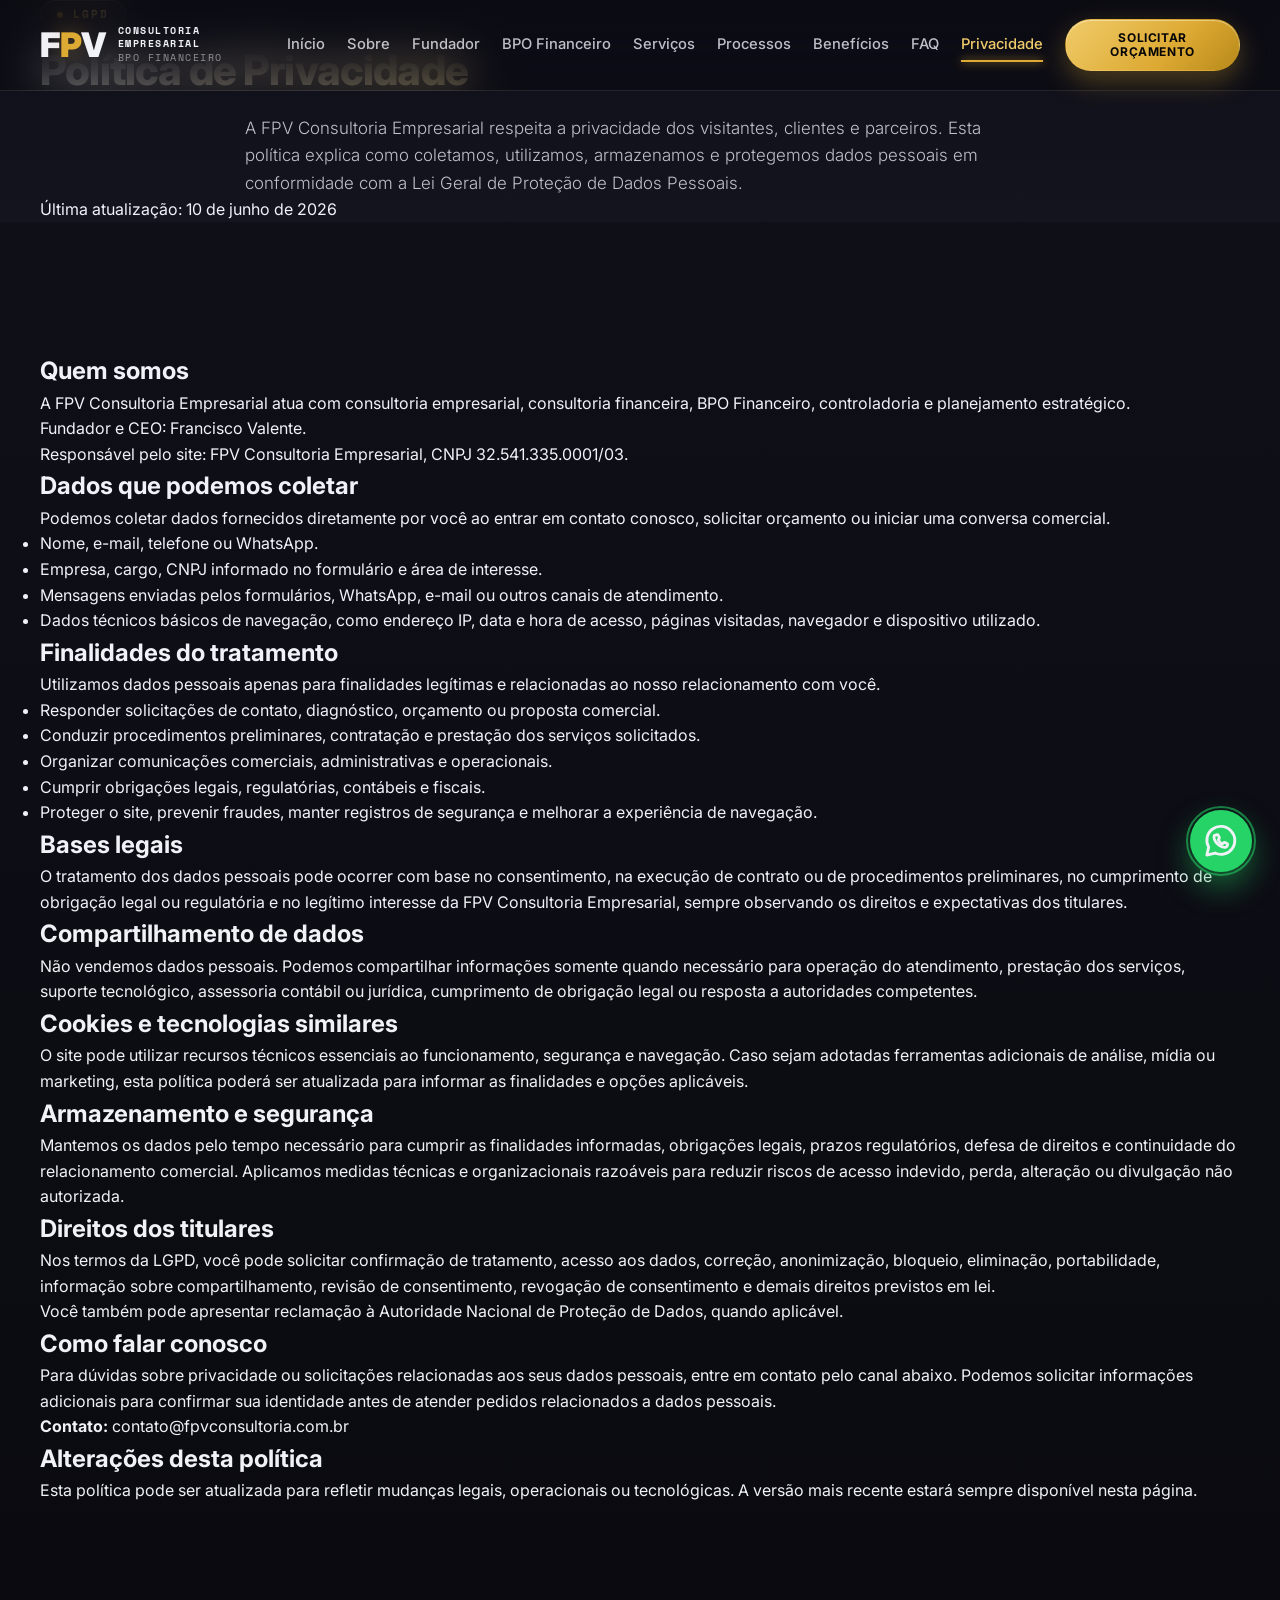
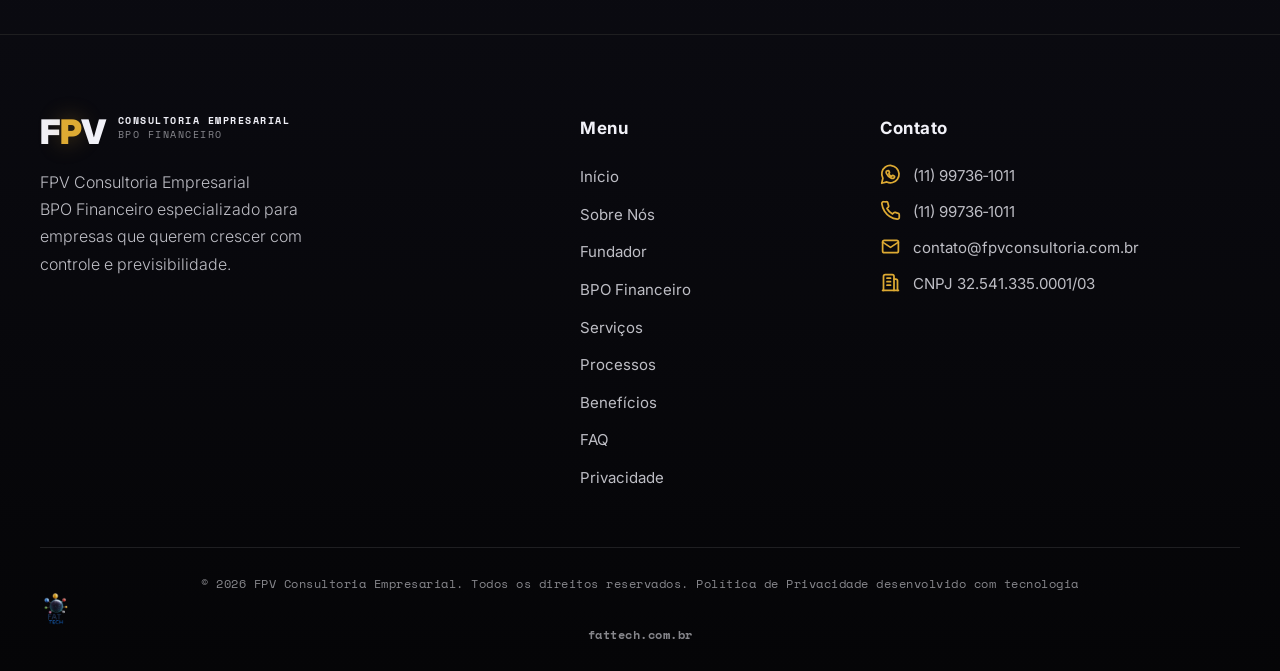
<file: politica-privacidade.html>
<!DOCTYPE html>
<html lang="pt-BR">
<head>
  <meta charset="UTF-8">
  <meta name="viewport" content="width=device-width, initial-scale=1.0">
  <meta name="theme-color" content="#0B0B0B">
  <meta name="format-detection" content="telephone=no">

  <title>Política de Privacidade | FPV Consultoria Empresarial</title>
  <meta name="description" content="Política de Privacidade e LGPD da FPV Consultoria Empresarial. Saiba como tratamos dados pessoais, finalidades, bases legais e direitos dos titulares.">
  <meta name="author" content="FPV Consultoria Empresarial">
  <meta name="robots" content="index, follow">

  <meta property="og:type" content="website">
  <meta property="og:locale" content="pt_BR">
  <meta property="og:site_name" content="FPV Consultoria Empresarial">
  <meta property="og:title" content="Política de Privacidade | FPV Consultoria Empresarial">
  <meta property="og:description" content="Informações sobre privacidade, LGPD e tratamento de dados pessoais pela FPV Consultoria Empresarial.">
  <meta property="og:url" content="https://www.fpvconsultoria.com.br/politica-privacidade.html">
  <meta name="twitter:card" content="summary">

  <link rel="canonical" href="https://www.fpvconsultoria.com.br/politica-privacidade.html">
  <link rel="icon" href="assets/images/favicon.svg" type="image/svg+xml">

  <link rel="preconnect" href="https://fonts.googleapis.com">
  <link rel="preconnect" href="https://fonts.gstatic.com" crossorigin>
  <link href="https://fonts.googleapis.com/css2?family=Inter:wght@300;400;500;600;700;800;900&family=Space+Mono:wght@400;700&display=swap" rel="stylesheet">

  <link rel="stylesheet" href="assets/css/styles.min.css?v=20260610-final-audit">

  <script type="application/ld+json">
  {
    "@context": "https://schema.org",
    "@type": "ProfessionalService",
    "name": "FPV Consultoria Empresarial",
    "url": "https://www.fpvconsultoria.com.br/",
    "telephone": "+55-11-99736-1011",
    "email": "contato@fpvconsultoria.com.br",
    "taxID": "32.541.335.0001/03",
    "founder": {
      "@type": "Person",
      "name": "Francisco Valente"
    }
  }
  </script>
</head>
<body>
  <svg class="svg-sprite" aria-hidden="true" focusable="false">
    <symbol id="icon-whatsapp" viewBox="0 0 24 24"><path d="M19.1 4.9A9.8 9.8 0 0 0 3.3 16.3L2 22l5.8-1.5A9.8 9.8 0 0 0 19.1 4.9Z"/><path d="M8.4 7.9c.2-.4.4-.4.7-.4h.5c.2 0 .4.1.5.4l.7 1.7c.1.3.1.5-.1.7l-.4.5c-.2.2-.2.4 0 .7.5 1 1.3 1.9 2.3 2.4.3.2.5.1.7-.1l.5-.6c.2-.2.4-.3.7-.2l1.8.8c.3.1.4.3.4.6 0 .7-.5 1.5-1.1 1.8-.7.4-1.6.4-2.8-.1-2.4-.9-4.4-2.8-5.4-5.2-.5-1.2-.5-2.1-.1-2.8Z"/></symbol>
    <symbol id="icon-phone" viewBox="0 0 24 24"><path d="M22 16.9v3a2 2 0 0 1-2.2 2 19.8 19.8 0 0 1-8.6-3.1 19.5 19.5 0 0 1-6-6A19.8 19.8 0 0 1 2.1 4.2 2 2 0 0 1 4.1 2h3a2 2 0 0 1 2 1.7c.1.9.3 1.8.7 2.6a2 2 0 0 1-.5 2.1L8 9.7a16 16 0 0 0 6.3 6.3l1.3-1.3a2 2 0 0 1 2.1-.5c.8.3 1.7.6 2.6.7a2 2 0 0 1 1.7 2Z"/></symbol>
    <symbol id="icon-mail" viewBox="0 0 24 24"><rect x="3" y="5" width="18" height="14" rx="2"/><path d="m3 7 9 6 9-6"/></symbol>
    <symbol id="icon-map" viewBox="0 0 24 24"><path d="M20 10c0 5-8 12-8 12S4 15 4 10a8 8 0 1 1 16 0Z"/><circle cx="12" cy="10" r="3"/></symbol>
    <symbol id="icon-building" viewBox="0 0 24 24"><path d="M4 21V5a2 2 0 0 1 2-2h8a2 2 0 0 1 2 2v16"/><path d="M16 8h2a2 2 0 0 1 2 2v11"/><path d="M3 21h18"/><path d="M8 7h4M8 11h4M8 15h4"/></symbol>
  </svg>

  <header id="header">
    <div class="container header-inner">
      <a class="brand" href="index.html#inicio">
        <span class="brand-mark" aria-hidden="true">F<span class="gold">P</span>V</span>
        <span class="brand-text">
          <span>Consultoria Empresarial</span>
          <span class="muted">BPO Financeiro</span>
        </span>
      </a>

      <nav class="desktop-nav" aria-label="Menu principal">
        <a class="nav-link" href="index.html#inicio">Início</a>
        <a class="nav-link" href="index.html#sobre">Sobre</a>
        <a class="nav-link" href="index.html#fundador">Fundador</a>
        <a class="nav-link" href="index.html#bpo">BPO Financeiro</a>
        <a class="nav-link" href="index.html#servicos">Serviços</a>
        <a class="nav-link" href="index.html#processos">Processos</a>
        <a class="nav-link" href="index.html#beneficios">Benefícios</a>
        <a class="nav-link" href="index.html#faq">FAQ</a>
        <a class="nav-link active" href="politica-privacidade.html">Privacidade</a>
      </nav>

      <div class="header-actions">
        <a class="btn btn-primary" href="index.html#contato">Solicitar orçamento</a>
        <button class="hamburger" id="hamburger" type="button" aria-label="Abrir menu" aria-controls="mobileNav" aria-expanded="false">
          <span class="hamburger-lines" aria-hidden="true"><span></span><span></span><span></span></span>
        </button>
      </div>
    </div>

    <nav class="mobile-nav" id="mobileNav" aria-label="Menu mobile">
      <a class="nav-link" href="index.html#inicio">Início</a>
      <a class="nav-link" href="index.html#sobre">Sobre</a>
      <a class="nav-link" href="index.html#fundador">Fundador</a>
      <a class="nav-link" href="index.html#bpo">BPO Financeiro</a>
      <a class="nav-link" href="index.html#servicos">Serviços</a>
      <a class="nav-link" href="index.html#processos">Processos</a>
      <a class="nav-link" href="index.html#beneficios">Benefícios</a>
      <a class="nav-link" href="index.html#faq">FAQ</a>
      <a class="nav-link active" href="politica-privacidade.html">Privacidade</a>
      <a class="btn btn-primary" href="index.html#contato">Solicitar orçamento</a>
    </nav>
  </header>

  <main class="legal-page" id="privacidade">
    <section class="legal-hero bg-gray">
      <div class="container">
        <span class="section-tag">LGPD</span>
        <h1 class="section-title">Política de Privacidade</h1>
        <p class="section-desc">A FPV Consultoria Empresarial respeita a privacidade dos visitantes, clientes e parceiros. Esta política explica como coletamos, utilizamos, armazenamos e protegemos dados pessoais em conformidade com a Lei Geral de Proteção de Dados Pessoais.</p>
        <p class="legal-updated">Última atualização: 10 de junho de 2026</p>
      </div>
    </section>

    <section class="section-padding bg-white">
      <div class="container legal-content">
        <section class="legal-section">
          <h2>Quem somos</h2>
          <p>A FPV Consultoria Empresarial atua com consultoria empresarial, consultoria financeira, BPO Financeiro, controladoria e planejamento estratégico.</p>
          <p>Fundador e CEO: Francisco Valente.</p>
          <p>Responsável pelo site: FPV Consultoria Empresarial, CNPJ 32.541.335.0001/03.</p>
        </section>

        <section class="legal-section">
          <h2>Dados que podemos coletar</h2>
          <p>Podemos coletar dados fornecidos diretamente por você ao entrar em contato conosco, solicitar orçamento ou iniciar uma conversa comercial.</p>
          <ul class="legal-list">
            <li>Nome, e-mail, telefone ou WhatsApp.</li>
            <li>Empresa, cargo, CNPJ informado no formulário e área de interesse.</li>
            <li>Mensagens enviadas pelos formulários, WhatsApp, e-mail ou outros canais de atendimento.</li>
            <li>Dados técnicos básicos de navegação, como endereço IP, data e hora de acesso, páginas visitadas, navegador e dispositivo utilizado.</li>
          </ul>
        </section>

        <section class="legal-section">
          <h2>Finalidades do tratamento</h2>
          <p>Utilizamos dados pessoais apenas para finalidades legítimas e relacionadas ao nosso relacionamento com você.</p>
          <ul class="legal-list">
            <li>Responder solicitações de contato, diagnóstico, orçamento ou proposta comercial.</li>
            <li>Conduzir procedimentos preliminares, contratação e prestação dos serviços solicitados.</li>
            <li>Organizar comunicações comerciais, administrativas e operacionais.</li>
            <li>Cumprir obrigações legais, regulatórias, contábeis e fiscais.</li>
            <li>Proteger o site, prevenir fraudes, manter registros de segurança e melhorar a experiência de navegação.</li>
          </ul>
        </section>

        <section class="legal-section">
          <h2>Bases legais</h2>
          <p>O tratamento dos dados pessoais pode ocorrer com base no consentimento, na execução de contrato ou de procedimentos preliminares, no cumprimento de obrigação legal ou regulatória e no legítimo interesse da FPV Consultoria Empresarial, sempre observando os direitos e expectativas dos titulares.</p>
        </section>

        <section class="legal-section">
          <h2>Compartilhamento de dados</h2>
          <p>Não vendemos dados pessoais. Podemos compartilhar informações somente quando necessário para operação do atendimento, prestação dos serviços, suporte tecnológico, assessoria contábil ou jurídica, cumprimento de obrigação legal ou resposta a autoridades competentes.</p>
        </section>

        <section class="legal-section">
          <h2>Cookies e tecnologias similares</h2>
          <p>O site pode utilizar recursos técnicos essenciais ao funcionamento, segurança e navegação. Caso sejam adotadas ferramentas adicionais de análise, mídia ou marketing, esta política poderá ser atualizada para informar as finalidades e opções aplicáveis.</p>
        </section>

        <section class="legal-section">
          <h2>Armazenamento e segurança</h2>
          <p>Mantemos os dados pelo tempo necessário para cumprir as finalidades informadas, obrigações legais, prazos regulatórios, defesa de direitos e continuidade do relacionamento comercial. Aplicamos medidas técnicas e organizacionais razoáveis para reduzir riscos de acesso indevido, perda, alteração ou divulgação não autorizada.</p>
        </section>

        <section class="legal-section">
          <h2>Direitos dos titulares</h2>
          <p>Nos termos da LGPD, você pode solicitar confirmação de tratamento, acesso aos dados, correção, anonimização, bloqueio, eliminação, portabilidade, informação sobre compartilhamento, revisão de consentimento, revogação de consentimento e demais direitos previstos em lei.</p>
          <p>Você também pode apresentar reclamação à Autoridade Nacional de Proteção de Dados, quando aplicável.</p>
        </section>

        <section class="legal-section">
          <h2>Como falar conosco</h2>
          <p>Para dúvidas sobre privacidade ou solicitações relacionadas aos seus dados pessoais, entre em contato pelo canal abaixo. Podemos solicitar informações adicionais para confirmar sua identidade antes de atender pedidos relacionados a dados pessoais.</p>
          <p class="legal-contact"><strong>Contato:</strong> <a href="mailto:contato@fpvconsultoria.com.br">contato@fpvconsultoria.com.br</a></p>
        </section>

        <section class="legal-section">
          <h2>Alterações desta política</h2>
          <p>Esta política pode ser atualizada para refletir mudanças legais, operacionais ou tecnológicas. A versão mais recente estará sempre disponível nesta página.</p>
        </section>
      </div>
    </section>
  </main>

  <footer class="footer">
    <div class="container">
      <div class="footer-grid">
        <div>
          <a class="brand" href="index.html#inicio">
            <span class="brand-mark" aria-hidden="true">F<span class="gold">P</span>V</span>
            <span class="brand-text">
              <span>Consultoria Empresarial</span>
              <span class="muted">BPO Financeiro</span>
            </span>
          </a>
          <p class="footer-desc">FPV Consultoria Empresarial<br>BPO Financeiro especializado para empresas que querem crescer com controle e previsibilidade.</p>
        </div>
        <div>
          <h3 class="footer-title">Menu</h3>
          <ul class="footer-menu">
            <li><a href="index.html#inicio">Início</a></li>
            <li><a href="index.html#sobre">Sobre Nós</a></li>
            <li><a href="index.html#fundador">Fundador</a></li>
            <li><a href="index.html#bpo">BPO Financeiro</a></li>
            <li><a href="index.html#servicos">Serviços</a></li>
            <li><a href="index.html#processos">Processos</a></li>
            <li><a href="index.html#beneficios">Benefícios</a></li>
            <li><a href="index.html#faq">FAQ</a></li>
            <li><a href="politica-privacidade.html">Privacidade</a></li>
          </ul>
        </div>
        <div>
          <h3 class="footer-title">Contato</h3>
          <ul class="footer-contact-list">
            <li><svg class="icon" aria-hidden="true"><use href="#icon-whatsapp"></use></svg><a href="https://wa.me/5511997361011" target="_blank" rel="noopener noreferrer">(11)&nbsp;99736&#8209;1011</a></li>
            <li><svg class="icon" aria-hidden="true"><use href="#icon-phone"></use></svg><a href="tel:+5511997361011">(11)&nbsp;99736&#8209;1011</a></li>
            <li><svg class="icon" aria-hidden="true"><use href="#icon-mail"></use></svg><a href="mailto:contato@fpvconsultoria.com.br">contato@fpvconsultoria.com.br</a></li>
            <li><svg class="icon" aria-hidden="true"><use href="#icon-building"></use></svg><span class="footer-cnpj">CNPJ 32.541.335.0001/03</span></li>
          </ul>
        </div>
      </div>
      <div class="footer-bottom">
        <span>© <span id="year">2026</span> FPV Consultoria Empresarial. Todos os direitos reservados.</span>
        <a class="footer-privacy" href="politica-privacidade.html">Política de Privacidade</a>
        <a class="fattech-signature" href="https://fattech.com.br/" target="_blank" rel="noopener noreferrer" aria-label="Desenvolvido com tecnologia FAT Tech">
          <span>desenvolvido com tecnologia</span>
          <img src="assets/images/fattech-signature.png" alt="FAT Tech" width="32" height="32" loading="lazy">
          <strong>fattech.com.br</strong>
        </a>
      </div>
    </div>
  </footer>

  <nav class="floating-contact" aria-label="Contato rápido">
    <a class="floating-whatsapp" href="https://wa.me/5511997361011?text=Ol%C3%A1,%20gostaria%20de%20solicitar%20um%20or%C3%A7amento." target="_blank" rel="noopener noreferrer" aria-label="Falar no WhatsApp da FPV">
      <svg class="icon" aria-hidden="true"><use href="#icon-whatsapp"></use></svg>
    </a>
  </nav>

  <script src="assets/js/main.min.js?v=20260610-final-audit" defer></script>
  <script src="assets/js/animations.min.js?v=20260602-leadform8" defer></script>
</body>
</html>
</file>
<file: assets/css/styles.min.css>
:root{--gold:#DDAA33;--gold-dark:#B8891A;--gold-light:#F0CB6A;--gold-glow:rgba(221, 170, 51, 0.35);--bg-base:#0A0A10;--bg-soft:#0F0F18;--bg-elev:#14141F;--black:#050507;--glass:rgba(255, 255, 255, 0.04);--glass-strong:rgba(255, 255, 255, 0.07);--glass-border:rgba(255, 255, 255, 0.10);--glass-hover:rgba(221, 170, 51, 0.55);--blur:18px;--text:#F1F1F8;--text-soft:rgba(241, 241, 248, 0.78);--text-muted:rgba(241, 241, 248, 0.55);--text-faint:rgba(241, 241, 248, 0.32);--wa-green:#25D366;--radius:10px;--radius-lg:16px;--radius-xl:22px;--shadow:0 14px 40px rgba(0, 0, 0, 0.45);--shadow-glow:0 0 60px rgba(221, 170, 51, 0.16);--shadow-card:0 18px 50px rgba(0, 0, 0, 0.45);--transition:all 0.3s cubic-bezier(0.4, 0, 0.2, 1);--header-h:90px;--proc-1:#2E8B57;--proc-2:#2563EB;--proc-3:#7E3FF2;--proc-4:#E11D74;--proc-5:#F97316;--proc-6:#0EA5A5;--proc-7:#EAB308;--proc-8:#22A06B;--proc-9:#2D6CDF;--font-sans:'Inter',system-ui,-apple-system,Segoe UI,Arial,sans-serif;--font-mono:'Space Mono',ui-monospace,SFMono-Regular,Menlo,monospace}*{box-sizing:border-box;margin:0;padding:0}html{scroll-behavior:smooth;font-size:16px}body{position:relative;min-width:320px;min-height:100svh;overflow-x:hidden;background:var(--bg-base);color:var(--text);font-family:var(--font-sans);line-height:1.6;letter-spacing:0;-webkit-font-smoothing:antialiased;text-rendering:optimizeLegibility}body.menu-open{overflow:hidden}img{display:block;max-width:100%;height:auto}a{color:inherit;text-decoration:none;transition:var(--transition)}button{font:inherit}section[id]{scroll-margin-top:var(--header-h)}body::before{content:"";position:fixed;inset:0;z-index:0;background-image:linear-gradient(rgba(255,255,255,.018) 1px,transparent 1px),linear-gradient(90deg,rgba(255,255,255,.018) 1px,transparent 1px);background-size:48px 48px;pointer-events:none;mask-image:radial-gradient(ellipse at center,rgba(0,0,0,0.7),transparent 80%);-webkit-mask-image:radial-gradient(ellipse at center,rgba(0,0,0,0.7),transparent 80%)}footer,header,main{position:relative;z-index:1}.container{width:min(100% - 40px,1200px);margin-inline:auto}.section-padding{padding:96px 0}.bg-white{background:linear-gradient(180deg,var(--bg-soft) 0,var(--bg-base) 100%);color:var(--text)}.bg-dark{background:linear-gradient(180deg,var(--bg-base) 0,var(--black) 100%);color:var(--text)}.bg-gray{background:linear-gradient(180deg,var(--bg-soft) 0,var(--bg-elev) 100%);color:var(--text)}.text-center{text-align:center}.relative{position:relative;z-index:2}.section-header{max-width:760px;margin:0 auto 48px}.section-tag{display:inline-flex;align-items:center;gap:10px;margin-bottom:18px;padding:7px 16px;border:1px solid var(--glass-border);border-radius:100px;background:var(--glass);backdrop-filter:blur(var(--blur));-webkit-backdrop-filter:blur(var(--blur));color:var(--gold-light);font-family:var(--font-mono);font-size:11px;font-weight:700;letter-spacing:2px;line-height:1.2;text-transform:uppercase}.section-tag::before{content:"";width:6px;height:6px;border-radius:50%;background:var(--gold);box-shadow:0 0 12px var(--gold)}.bg-dark .section-tag,.section-tag.gold-fill{color:var(--gold-light)}.cta-title,.hero-title,.section-title{color:var(--text);font-weight:800;line-height:1.1;letter-spacing:-.02em}.section-title{margin-bottom:22px;font-size:clamp(1.95rem, 5.5vw, 2.6rem);background:linear-gradient(135deg,#fff 0,#f0cb6a 60%,#da3 100%);-webkit-background-clip:text;background-clip:text;-webkit-text-fill-color:transparent}.section-desc{max-width:790px;margin:0 auto;color:var(--text-soft);font-size:1.06rem;font-weight:300}.btn{position:relative;display:inline-flex;align-items:center;justify-content:center;gap:10px;min-height:52px;padding:13px 26px;border:1px solid transparent;border-radius:100px;cursor:pointer;font-size:.95rem;font-weight:700;letter-spacing:.6px;line-height:1.15;text-align:center;text-transform:uppercase;transition:var(--transition);overflow:hidden;white-space:normal}.btn-lg{min-height:58px;padding:16px 30px;font-size:1rem}.btn-primary{background:linear-gradient(135deg,var(--gold-light) 0,var(--gold) 60%,var(--gold-dark) 100%);color:var(--black);box-shadow:0 10px 28px rgba(221,170,51,.32),inset 0 1px 0 rgba(255,255,255,.4)}.btn-primary::after{content:"";position:absolute;inset:0;background:radial-gradient(circle at 30% 0,rgba(255,255,255,.45),transparent 50%);opacity:0;transition:var(--transition)}.btn-primary:hover{transform:translateY(-3px);box-shadow:0 18px 38px rgba(221,170,51,.45),inset 0 1px 0 rgba(255,255,255,.5)}.btn-primary:hover::after{opacity:1}.btn-outline{border-color:rgba(255,255,255,.22);background:var(--glass);backdrop-filter:blur(var(--blur));-webkit-backdrop-filter:blur(var(--blur));color:var(--text)}.btn-outline:hover{border-color:var(--gold);background:rgba(221,170,51,.12);color:var(--gold-light);transform:translateY(-3px)}.btn-text{display:inline-flex;align-items:center;gap:8px;color:var(--gold);font-size:.82rem;font-weight:800;letter-spacing:1px;line-height:1.2;text-transform:uppercase}.btn-text:hover{color:var(--gold-light);transform:translateX(6px)}.icon{width:1.28em;height:1.28em;flex:0 0 auto;fill:none;stroke:currentColor;stroke-linecap:round;stroke-linejoin:round;stroke-width:2}.icon-fill{fill:currentColor;stroke:none}.svg-sprite{position:absolute;width:0;height:0;overflow:hidden}#header{position:fixed;inset:0 0 auto;z-index:1000;border-bottom:1px solid var(--glass-border);background:rgba(10,10,16,.55);backdrop-filter:blur(22px) saturate(140%);-webkit-backdrop-filter:blur(22px) saturate(140%);transition:var(--transition)}#header.scrolled{background:rgba(10,10,16,.78);box-shadow:0 1px 0 var(--glass-border),0 20px 40px rgba(0,0,0,.4)}.header-inner{display:flex;min-height:var(--header-h);align-items:center;justify-content:space-between;gap:22px;transition:var(--transition)}#header.scrolled .header-inner{min-height:76px}.brand{display:inline-flex;align-items:center;gap:13px;min-width:0}.brand-mark{display:inline-flex;align-items:baseline;color:var(--text);font-size:2.12rem;font-weight:900;letter-spacing:-.03em;line-height:1}.brand-mark .gold{color:var(--gold);text-shadow:0 0 22px var(--gold-glow)}.brand-text{display:flex;flex-direction:column;gap:1px;min-width:0;color:var(--text);font-family:var(--font-mono);font-size:.62rem;font-weight:700;letter-spacing:1.5px;line-height:1.3;text-transform:uppercase}.brand-text .muted{color:var(--text-muted);font-weight:400}.desktop-nav{display:none;align-items:center;gap:26px}.nav-link{position:relative;color:var(--text-soft);font-size:.92rem;font-weight:500;line-height:1.2;white-space:nowrap}.nav-link::after{content:"";position:absolute;bottom:-8px;left:0;width:0;height:2px;background:var(--gold);box-shadow:0 0 10px var(--gold);transition:var(--transition)}.nav-link.active,.nav-link:hover{color:var(--gold-light)}.nav-link.active::after,.nav-link:hover::after{width:100%}.header-actions{display:flex;align-items:center;gap:14px}.header-actions .btn{display:none;min-height:44px;padding:11px 18px;font-size:.75rem}.hamburger{display:inline-flex;width:44px;height:44px;align-items:center;justify-content:center;border:1px solid var(--glass-border);border-radius:12px;background:var(--glass);backdrop-filter:blur(10px);color:var(--text);cursor:pointer;transition:var(--transition)}.hamburger:hover{border-color:var(--gold);color:var(--gold-light)}.hamburger-lines{position:relative;width:22px;height:16px}.hamburger-lines span{position:absolute;left:0;width:100%;height:2px;border-radius:99px;background:currentColor;transition:var(--transition)}.hamburger-lines span:first-child{top:0}.hamburger-lines span:nth-child(2){top:7px}.hamburger-lines span:nth-child(3){top:14px}.hamburger[aria-expanded=true] .hamburger-lines span:first-child{top:7px;transform:rotate(45deg)}.hamburger[aria-expanded=true] .hamburger-lines span:nth-child(2){opacity:0}.hamburger[aria-expanded=true] .hamburger-lines span:nth-child(3){top:7px;transform:rotate(-45deg)}.mobile-nav{position:fixed;top:var(--header-h);left:0;width:100%;height:calc(100svh - var(--header-h));padding:28px 22px 48px;background:rgba(10,10,16,.92);backdrop-filter:blur(24px);-webkit-backdrop-filter:blur(24px);color:var(--text);opacity:0;pointer-events:none;transform:translateY(-16px);transition:var(--transition);overflow-y:auto}.mobile-nav.open{opacity:1;pointer-events:auto;transform:translateY(0)}.mobile-nav .nav-link{display:block;width:100%;padding:16px 0;color:var(--text);font-size:1.14rem;text-align:center;border-bottom:1px solid var(--glass-border)}.mobile-nav .nav-link::after{display:none}.mobile-nav .btn{width:min(100%,360px);margin:22px auto 0}.hero{position:relative;display:flex;min-height:100svh;align-items:center;overflow:hidden;padding:calc(var(--header-h) + 80px) 0 80px;background:var(--bg-base);color:var(--text)}.hero-bg,.hero-bg img,.hero-bg::after{position:absolute;inset:0}.hero-bg img{width:100%;height:100%;object-fit:cover;object-position:center;opacity:.22}.hero-bg::after{content:"";background:radial-gradient(900px 540px at 80% 25%,rgba(221,170,51,.22),transparent 65%),radial-gradient(700px 420px at 12% 88%,rgba(221,170,51,.1),transparent 70%),linear-gradient(180deg,rgba(10,10,16,.65) 0,rgba(10,10,16,.9) 100%);z-index:1}.hero-content{position:relative;z-index:2;max-width:760px}.hero-tag{display:inline-flex;align-items:center;gap:10px;margin-bottom:22px;padding:8px 16px;border:1px solid var(--glass-border);border-radius:100px;background:var(--glass);backdrop-filter:blur(var(--blur));-webkit-backdrop-filter:blur(var(--blur));color:var(--gold-light);font-family:var(--font-mono);font-size:.7rem;font-weight:700;letter-spacing:2.5px;line-height:1.2;text-transform:uppercase}.hero-tag::before{content:"";width:7px;height:7px;border-radius:50%;background:var(--gold);box-shadow:0 0 12px var(--gold);animation:dot-pulse 1.8s ease-out infinite}@keyframes dot-pulse{0%,100%{opacity:1;transform:scale(1)}50%{opacity:.6;transform:scale(1.4)}}.hero-title{max-width:820px;margin-bottom:26px;font-size:clamp(2.2rem, 9vw, 4.2rem);background:linear-gradient(135deg,#fff 0,#fff 40%,#f0cb6a 70%,#da3 100%);-webkit-background-clip:text;background-clip:text;-webkit-text-fill-color:transparent}.hero-title span{background:linear-gradient(135deg,#f0cb6a 0,#da3 100%);-webkit-background-clip:text;background-clip:text;-webkit-text-fill-color:transparent}.hero-subtitle{max-width:680px;margin-bottom:38px;color:var(--text-soft);font-size:clamp(1rem, 3vw, 1.22rem);font-weight:300;line-height:1.7}.cta-actions,.hero-buttons{display:grid;gap:14px}.cta-actions .btn,.hero-buttons .btn{width:100%}.hero-highlights{display:grid;gap:12px;margin-top:48px;padding-top:30px;border-top:1px solid var(--glass-border)}.highlight-item{display:flex;align-items:center;gap:9px;color:var(--text-soft);font-size:.9rem;font-weight:500}.highlight-item .icon{color:var(--gold)}.glass{background:var(--glass);border:1px solid var(--glass-border);backdrop-filter:blur(var(--blur)) saturate(130%);-webkit-backdrop-filter:blur(var(--blur)) saturate(130%)}.pain-section{border-top:1px solid var(--glass-border)}.pain-content{max-width:880px;margin:0 auto}.pain-icon{width:68px;height:68px;margin:0 auto 26px;color:var(--gold);filter:drop-shadow(0 0 24px var(--gold-glow))}.about-grid,.bpo-grid{display:grid;gap:42px;align-items:center}.about-content p,.bpo-info p{margin-bottom:22px;color:var(--text-soft);font-size:1.05rem;font-weight:300;line-height:1.8}.about-features{display:grid;gap:14px;margin-top:30px}.feature{display:flex;align-items:center;gap:12px;padding:14px 18px;border:1px solid var(--glass-border);border-radius:12px;background:var(--glass);backdrop-filter:blur(var(--blur));-webkit-backdrop-filter:blur(var(--blur));color:var(--text);font-size:.95rem;font-weight:600;transition:var(--transition)}.feature:hover{border-color:var(--gold);transform:translateY(-3px)}.feature .icon{width:28px;height:28px;color:var(--gold)}.about-image-wrapper{position:relative;padding:16px}.gold-frame{position:absolute;top:0;right:0;z-index:1;width:82%;height:82%;border:2px solid var(--gold);border-radius:var(--radius-lg);box-shadow:0 0 40px var(--gold-glow)}.about-image{position:relative;z-index:2;width:100%;min-height:330px;max-height:520px;aspect-ratio:4/3;border-radius:var(--radius-lg);box-shadow:0 30px 60px rgba(0,0,0,.6);object-fit:cover;filter:saturate(1.05) contrast(1.05)}.founder-section{position:relative;overflow:hidden;border-top:1px solid var(--glass-border);border-bottom:1px solid var(--glass-border)}.founder-section::before{content:"";position:absolute;inset:0;background:radial-gradient(520px 360px at 18% 20%,rgba(221,170,51,.14),transparent 72%),radial-gradient(420px 320px at 92% 78%,rgba(255,255,255,.05),transparent 68%);pointer-events:none}.founder-grid{position:relative;display:grid;grid-template-areas:"intro" "profile" "story";gap:44px;align-items:center}.founder-intro,.founder-story{max-width:780px}.founder-intro{grid-area:intro}.founder-story{grid-area:story}.founder-lead{margin-bottom:0;color:var(--text);font-size:clamp(1.12rem, 3.8vw, 1.42rem);font-weight:600;line-height:1.58}.founder-bio{display:grid;gap:18px;color:var(--text-soft);font-size:1rem;font-weight:300;line-height:1.78}.founder-quote{position:relative;margin-top:32px;padding:22px 0 0 24px;border-left:3px solid var(--gold);color:var(--gold-light);font-size:clamp(1.18rem, 4vw, 1.5rem);font-weight:800;line-height:1.42}.founder-profile{position:relative;display:grid;grid-area:profile;justify-items:center;gap:24px}.founder-photo-wrap{position:relative;width:min(100%,288px);padding:14px}.founder-frame{position:absolute;top:0;right:0;width:82%;height:82%;border:2px solid var(--gold);border-radius:var(--radius-xl);box-shadow:0 0 44px var(--gold-glow)}.founder-photo{position:relative;z-index:2;width:100%;aspect-ratio:201/325;border-radius:var(--radius-xl);object-fit:cover;object-position:center top;box-shadow:0 28px 70px rgba(0,0,0,.58);filter:saturate(1.03) contrast(1.03)}.founder-credentials{display:grid;width:min(100%,360px);grid-template-columns:repeat(2,minmax(0,1fr));gap:10px;list-style:none}.founder-credentials li{display:inline-flex;min-height:44px;align-items:center;justify-content:center;padding:10px 12px;border:1px solid rgba(221,170,51,.28);border-radius:999px;background:rgba(221,170,51,.08);color:var(--text);font-size:.78rem;font-weight:700;line-height:1.18;text-align:center}.bpo-info p{color:var(--text-soft)}.bpo-list{display:grid;gap:14px;margin:30px 0 36px}.bpo-list li{display:flex;align-items:flex-start;gap:11px;color:var(--text);font-weight:500;line-height:1.5}.bpo-list .icon{margin-top:2px;color:var(--gold)}.bpo-cards{display:grid;gap:22px}.premium-card{position:relative;padding:32px;border:1px solid var(--glass-border);border-radius:var(--radius-lg);background:var(--glass);backdrop-filter:blur(var(--blur)) saturate(130%);-webkit-backdrop-filter:blur(var(--blur)) saturate(130%);box-shadow:var(--shadow-card);overflow:hidden;transition:var(--transition)}.premium-card::before{content:"";position:absolute;inset:0;background:linear-gradient(135deg,var(--gold-glow) 0,transparent 50%);opacity:0;transition:opacity .4s;pointer-events:none}.premium-card:hover{border-color:rgba(221,170,51,.42);transform:translateY(-6px)}.premium-card:hover::before{opacity:.6}.premium-card.highlight{border-color:rgba(221,170,51,.45);background:linear-gradient(160deg,rgba(221,170,51,.1),rgba(255,255,255,.02));box-shadow:0 22px 50px rgba(0,0,0,.5),0 0 50px var(--gold-glow)}.premium-card .icon{width:50px;height:50px;margin-bottom:18px;color:var(--gold);filter:drop-shadow(0 0 18px var(--gold-glow))}.premium-card h3{margin-bottom:12px;color:var(--text);font-size:1.28rem;font-weight:700}.premium-card p{margin:0;color:var(--text-soft);font-size:.98rem;line-height:1.75}.services-grid{display:grid;gap:22px}.service-card{position:relative;display:flex;flex-direction:column;min-height:100%;padding:30px;border:1px solid var(--glass-border);border-radius:var(--radius-lg);background:var(--glass);backdrop-filter:blur(var(--blur)) saturate(130%);-webkit-backdrop-filter:blur(var(--blur)) saturate(130%);box-shadow:var(--shadow-card);overflow:hidden;transition:var(--transition)}.service-card::before{content:"";position:absolute;inset:0;background:linear-gradient(135deg,var(--gold-glow) 0,transparent 50%);opacity:0;transition:opacity .4s;pointer-events:none;border-radius:inherit}.service-card::after{content:"";position:absolute;top:0;left:0;right:0;height:1px;background:linear-gradient(90deg,transparent,var(--gold),transparent);opacity:0;transition:opacity .4s}.service-card:hover{border-color:rgba(221,170,51,.45);transform:translateY(-8px);box-shadow:0 30px 60px rgba(0,0,0,.55),0 0 50px var(--gold-glow)}.service-card:hover::before{opacity:.4}.service-card:hover::after{opacity:1}.service-icon{position:relative;z-index:1;display:inline-flex;width:60px;height:60px;align-items:center;justify-content:center;margin-bottom:22px;border:1px solid rgba(221,170,51,.32);border-radius:14px;background:rgba(221,170,51,.12);color:var(--gold);transition:var(--transition)}.service-card:hover .service-icon{background:var(--gold);border-color:var(--gold);color:var(--black);transform:rotate(-6deg) scale(1.05);box-shadow:0 0 30px var(--gold-glow)}.service-icon .icon{width:30px;height:30px}.service-card h3{position:relative;z-index:1;margin-bottom:14px;color:var(--text);font-size:1.12rem;font-weight:700;line-height:1.3}.service-card p{position:relative;z-index:1;flex:1;margin-bottom:22px;color:var(--text-soft);font-size:.92rem;font-weight:300;line-height:1.7}.service-card .btn-text{position:relative;z-index:1}.processos-section{border-top:1px solid var(--glass-border)}.processos-intro{max-width:800px;margin:0 auto 48px;text-align:center}.processos-intro .section-title{font-size:clamp(1.95rem, 5vw, 2.4rem)}.processos-intro p{margin-top:16px;color:var(--text-soft);font-size:1.04rem;font-weight:300}.processos-grid{display:grid;gap:22px;margin-bottom:44px}.processo-card{position:relative;padding:26px 24px 24px;border:1px solid var(--glass-border);border-radius:var(--radius-lg);background:var(--glass);backdrop-filter:blur(var(--blur)) saturate(130%);-webkit-backdrop-filter:blur(var(--blur)) saturate(130%);box-shadow:var(--shadow-card);overflow:hidden;transition:var(--transition)}.processo-card::before{content:"";position:absolute;top:0;left:0;width:100%;height:3px;background:var(--proc-color,var(--gold));box-shadow:0 0 16px var(--proc-color,var(--gold))}.processo-card::after{content:"";position:absolute;inset:0;background:linear-gradient(135deg,color-mix(in srgb,var(--proc-color,var(--gold)) 14%,transparent),transparent 60%);opacity:0;transition:opacity .4s;pointer-events:none}.processo-card:hover{transform:translateY(-6px);border-color:color-mix(in srgb,var(--proc-color,var(--gold)) 60%,transparent)}.processo-card:hover::after{opacity:1}.processo-head{display:flex;align-items:center;gap:14px;margin-bottom:16px}.processo-num{display:inline-flex;width:42px;height:42px;flex:0 0 42px;align-items:center;justify-content:center;border-radius:50%;background:var(--proc-color,var(--gold));color:#fff;font-family:var(--font-mono);font-size:1rem;font-weight:800;box-shadow:0 0 24px color-mix(in srgb,var(--proc-color,var(--gold)) 60%,transparent)}.processo-card h3{color:var(--text);font-size:1.02rem;font-weight:800;line-height:1.22;text-transform:uppercase;letter-spacing:.4px}.processo-list{margin:0 0 18px;padding-left:18px;color:var(--text-soft);font-size:.92rem;font-weight:300;line-height:1.7}.processo-list li{margin-bottom:6px}.processo-list li::marker{color:var(--proc-color,var(--gold))}.processo-quote{margin:0;padding:12px 14px;border-radius:10px;background:color-mix(in srgb,var(--proc-color,var(--gold)) 16%,transparent);border:1px solid color-mix(in srgb,var(--proc-color,var(--gold)) 28%,transparent);color:var(--text);font-size:.86rem;font-style:italic;font-weight:600}.processo-card[data-step="1"]{--proc-color:var(--proc-1)}.processo-card[data-step="2"]{--proc-color:var(--proc-2)}.processo-card[data-step="3"]{--proc-color:var(--proc-3)}.processo-card[data-step="4"]{--proc-color:var(--proc-4)}.processo-card[data-step="5"]{--proc-color:var(--proc-5)}.processo-card[data-step="6"]{--proc-color:var(--proc-6)}.processo-card[data-step="7"]{--proc-color:var(--proc-7)}.processo-card[data-step="8"]{--proc-color:var(--proc-8)}.processo-card[data-step="9"]{--proc-color:var(--proc-9)}.processos-hub{position:relative;max-width:720px;margin:0 auto 48px;padding:34px 28px;border:1px solid var(--glass-border);border-radius:var(--radius-xl);background:linear-gradient(135deg,rgba(221,170,51,.1),rgba(255,255,255,.02));backdrop-filter:blur(var(--blur)) saturate(140%);-webkit-backdrop-filter:blur(var(--blur)) saturate(140%);text-align:center;box-shadow:0 30px 60px rgba(0,0,0,.55),0 0 80px rgba(221,170,51,.12)}.processos-hub::after{content:"";position:absolute;inset:0;border-radius:var(--radius-xl);padding:1.5px;background:linear-gradient(135deg,var(--gold),transparent 50%,var(--proc-3));-webkit-mask:linear-gradient(#000 0 0) content-box,linear-gradient(#000 0 0);-webkit-mask-composite:xor;mask-composite:exclude;pointer-events:none}.processos-hub h3{margin-bottom:12px;font-size:1.36rem;font-weight:800;letter-spacing:.5px;text-transform:uppercase;background:linear-gradient(135deg,var(--gold-light),var(--gold));-webkit-background-clip:text;background-clip:text;-webkit-text-fill-color:transparent}.processos-hub p{margin:0 auto;max-width:540px;color:var(--text-soft);font-size:1rem}.processos-benefits{padding:32px 24px;border:1px solid var(--glass-border);border-radius:var(--radius-lg);background:var(--glass);backdrop-filter:blur(var(--blur));-webkit-backdrop-filter:blur(var(--blur));text-align:center}.processos-benefits-title{margin-bottom:22px;color:var(--gold-light);font-family:var(--font-mono);font-size:.78rem;font-weight:700;letter-spacing:2.5px;text-transform:uppercase}.processos-benefits-grid{display:grid;gap:22px}.benefit-pill{display:flex;flex-direction:column;align-items:center;gap:12px;padding:12px 6px;border-radius:12px;transition:var(--transition)}.benefit-pill:hover{background:var(--glass-strong);transform:translateY(-3px)}.benefit-pill .icon{width:32px;height:32px;color:var(--gold);filter:drop-shadow(0 0 12px var(--gold-glow))}.benefit-pill span{max-width:14ch;color:var(--text-soft);font-size:.85rem;font-weight:500;line-height:1.35}.processos-tagline{margin-top:32px;padding:14px 22px;border:1px solid rgba(221,170,51,.42);border-radius:999px;background:rgba(221,170,51,.08);color:var(--gold-light);font-family:var(--font-mono);font-size:.78rem;font-weight:700;letter-spacing:1.8px;text-align:center;text-transform:uppercase}.benefits-grid{display:grid;gap:18px}.benefit-card{display:grid;min-height:168px;place-items:center;padding:28px 22px;border:1px solid var(--glass-border);border-radius:var(--radius-lg);background:var(--glass);backdrop-filter:blur(var(--blur)) saturate(130%);-webkit-backdrop-filter:blur(var(--blur)) saturate(130%);text-align:center;transition:var(--transition);overflow:hidden;position:relative}.benefit-card::before{content:"";position:absolute;inset:0;background:radial-gradient(circle at 50% 0,var(--gold-glow),transparent 60%);opacity:0;transition:opacity .4s}.benefit-card:hover{border-color:var(--gold);transform:translateY(-6px)}.benefit-card:hover::before{opacity:.6}.benefit-card>div{position:relative;z-index:1}.benefit-card .icon{width:44px;height:44px;margin-bottom:16px;color:var(--gold);filter:drop-shadow(0 0 14px var(--gold-glow))}.benefit-card h3{color:var(--text);font-size:1rem;font-weight:600;line-height:1.35}.clients-grid{display:grid;gap:18px;align-items:stretch}.client-logo{display:flex;min-height:140px;align-items:center;justify-content:center;padding:22px 26px;border:1px solid rgba(221,170,51,.18);border-radius:var(--radius-lg);background:#f8f4ec;box-shadow:0 16px 34px rgba(0,0,0,.28);transition:var(--transition)}.client-logo:hover{border-color:var(--gold);background:#fff9ee;transform:translateY(-4px);box-shadow:0 22px 42px rgba(0,0,0,.38),0 0 34px rgba(221,170,51,.18)}.client-logo img{max-width:100%;max-height:92px;width:auto;height:auto;object-fit:contain}.clients-section .client-logo{border-color:rgba(255,255,255,.68);background-color:#fbf7ef;background-image:none;box-shadow:inset 0 0 0 1px rgba(221,170,51,.1),0 18px 36px rgba(0,0,0,.34)}.clients-section .client-logo:hover{background-color:#fff;box-shadow:inset 0 0 0 1px rgba(221,170,51,.22),0 24px 46px rgba(0,0,0,.42)}.testimonials-grid{display:grid;gap:22px}.testimonial-card{position:relative;display:flex;flex-direction:column;min-height:260px;padding:34px;border:1px solid var(--glass-border);border-radius:var(--radius-lg);background:var(--glass);backdrop-filter:blur(var(--blur)) saturate(130%);-webkit-backdrop-filter:blur(var(--blur)) saturate(130%);box-shadow:var(--shadow-card);overflow:hidden}.testimonial-card.featured{border-color:rgba(221,170,51,.5);background:linear-gradient(160deg,rgba(221,170,51,.1),rgba(255,255,255,.02));box-shadow:0 28px 56px rgba(0,0,0,.5),0 0 56px var(--gold-glow)}.testimonial-card.wide{border-color:rgba(221,170,51,.34)}.quote-icon{position:absolute;top:28px;right:28px;width:48px;height:48px;color:rgba(221,170,51,.25)}.testimonial-card p{position:relative;z-index:1;flex:1;margin-bottom:26px;color:var(--text-soft);font-size:1.04rem;font-style:italic;font-weight:300;line-height:1.78}.testimonial-card strong{color:var(--gold-light);font-size:1rem;font-weight:700;letter-spacing:.3px}.testimonial-card .testimonial-meta{display:block;margin-top:6px;color:var(--text-muted);font-family:var(--font-mono);font-size:.78rem;font-style:normal;font-weight:500;letter-spacing:1px;text-transform:uppercase}.faq-list{display:grid;max-width:840px;margin:0 auto;gap:14px}.faq-item{overflow:hidden;border:1px solid var(--glass-border);border-radius:var(--radius-lg);background:var(--glass);backdrop-filter:blur(var(--blur)) saturate(130%);-webkit-backdrop-filter:blur(var(--blur)) saturate(130%);transition:var(--transition)}.faq-item.active{border-color:rgba(221,170,51,.4)}.faq-question{display:flex;width:100%;align-items:center;justify-content:space-between;gap:18px;padding:22px 26px;border:0;background:0 0;color:var(--text);cursor:pointer;font-size:1.01rem;font-weight:700;line-height:1.3;text-align:left;transition:var(--transition)}.faq-item.active .faq-question,.faq-question:hover{color:var(--gold-light)}.faq-plus{position:relative;width:18px;height:18px;flex:0 0 18px}.faq-plus::after,.faq-plus::before{content:"";position:absolute;top:50%;left:50%;width:18px;height:2px;border-radius:99px;background:currentColor;transform:translate(-50%,-50%);transition:var(--transition)}.faq-plus::after{transform:translate(-50%,-50%) rotate(90deg)}.faq-item.active .faq-plus::after{transform:translate(-50%,-50%) rotate(0)}.faq-answer{max-height:0;overflow:hidden;transition:max-height .35s ease}.faq-answer p{padding:0 26px 24px;color:var(--text-soft);font-weight:300;line-height:1.78}.final-cta{position:relative;overflow:hidden;border-top:1px solid var(--glass-border);background:var(--bg-base);color:var(--text)}.final-cta::before{content:"";position:absolute;inset:0;background:radial-gradient(800px 480px at 20% 30%,rgba(221,170,51,.18),transparent 60%),radial-gradient(700px 420px at 85% 75%,rgba(126,63,242,.1),transparent 65%);z-index:0}.cta-content{position:relative;z-index:2;max-width:920px;margin:0 auto;text-align:center}.cta-title{margin-bottom:26px;font-size:clamp(2.1rem, 6vw, 3.1rem);background:linear-gradient(135deg,#fff 0,#f0cb6a 65%,#da3 100%);-webkit-background-clip:text;background-clip:text;-webkit-text-fill-color:transparent}.cta-desc{max-width:780px;margin:0 auto 42px;color:var(--text-soft);font-size:1.08rem;font-weight:300;line-height:1.75}.contact-card{display:grid;gap:16px;max-width:720px;margin:0 auto 42px;padding:28px 24px;border:1px solid var(--glass-border);border-radius:var(--radius-xl);background:var(--glass);backdrop-filter:blur(var(--blur)) saturate(130%);-webkit-backdrop-filter:blur(var(--blur)) saturate(130%);text-align:left}.contact-card a,.contact-card>span{display:flex;align-items:flex-start;gap:14px;color:var(--text);font-size:1rem;font-weight:500;transition:var(--transition)}.contact-card a:hover{color:var(--gold-light)}.contact-card .icon{width:22px;height:22px;color:var(--gold);flex:0 0 22px}.footer{padding:80px 0 0;background:linear-gradient(180deg,var(--bg-base) 0,var(--black) 100%);color:var(--text);border-top:1px solid var(--glass-border)}.footer-grid{display:grid;gap:42px;padding-bottom:56px}.footer .brand{align-items:flex-start;margin-bottom:20px}.footer .brand-mark{color:var(--text)}.footer .brand-text{color:var(--text)}.footer .brand-text .muted{color:var(--text-muted)}.footer-desc{max-width:300px;color:var(--text-soft);font-weight:300;line-height:1.7}.social-links{display:flex;gap:12px;margin-top:26px}.social-links a{display:inline-flex;width:42px;height:42px;align-items:center;justify-content:center;border:1px solid var(--glass-border);border-radius:12px;background:var(--glass);backdrop-filter:blur(10px);color:var(--gold);transition:var(--transition)}.social-links a:hover{border-color:var(--gold);background:var(--gold);color:var(--black);box-shadow:0 0 20px var(--gold-glow)}.footer-title{margin-bottom:22px;color:var(--text);font-size:1.06rem;font-weight:700;letter-spacing:.5px}.footer-contact-list,.footer-menu{display:grid;gap:12px;list-style:none}.footer-menu a{color:var(--text-soft);font-size:.94rem;font-weight:400}.footer-menu a:hover{color:var(--gold-light);padding-left:6px}.footer-contact-list a,.footer-contact-list li,.footer-contact-list span{color:var(--text-soft);font-size:.94rem}.footer-contact-list a:hover{color:var(--gold-light)}.footer-contact-list li{display:flex;gap:12px;align-items:flex-start}.footer-contact-list .icon{width:21px;height:21px;color:var(--gold)}.footer-bottom{padding:26px 0;border-top:1px solid var(--glass-border);color:var(--text-muted);font-family:var(--font-mono);font-size:.78rem;letter-spacing:.5px;text-align:center}.floating-whatsapp{position:fixed;right:28px;bottom:28px;z-index:999;display:inline-flex;width:62px;height:62px;align-items:center;justify-content:center;border-radius:50%;background:var(--wa-green);color:var(--white);box-shadow:0 14px 32px rgba(37,211,102,.46);transition:var(--transition)}.floating-whatsapp:hover{background:#128c7e;transform:scale(1.08) translateY(-4px)}.floating-whatsapp .icon{width:34px;height:34px}.floating-whatsapp::before{content:"";position:absolute;inset:-4px;border-radius:50%;border:2px solid rgba(37,211,102,.55);animation:wa-pulse 2.2s ease-out infinite;pointer-events:none}@keyframes wa-pulse{0%{transform:scale(1);opacity:.9}70%{transform:scale(1.45);opacity:0}100%{transform:scale(1.45);opacity:0}}.js-anim [data-anim-fade],.js-anim [data-anim-slide-up],.js-anim [data-anim-stagger]>*,.js-anim [data-anim-zoom]{opacity:0;transition:opacity .72s cubic-bezier(.2, .7, .2, 1),transform .72s cubic-bezier(.2, .7, .2, 1);will-change:opacity,transform}.js-anim [data-anim-slide-up]{transform:translateY(34px)}.js-anim [data-anim-stagger]>*{transform:translateY(24px)}.js-anim [data-anim-zoom]{opacity:0;transform:scale(.92)}.js-anim [data-anim-fade].is-visible,.js-anim [data-anim-slide-up].is-visible,.js-anim [data-anim-stagger].is-visible>*,.js-anim [data-anim-zoom].is-visible{opacity:1;transform:none}.js-anim [data-anim-stagger].is-visible>:nth-child(2){transition-delay:60ms}.js-anim [data-anim-stagger].is-visible>:nth-child(3){transition-delay:0.12s}.js-anim [data-anim-stagger].is-visible>:nth-child(4){transition-delay:0.18s}.js-anim [data-anim-stagger].is-visible>:nth-child(5){transition-delay:0.24s}.js-anim [data-anim-stagger].is-visible>:nth-child(6){transition-delay:0.30s}.js-anim [data-anim-stagger].is-visible>:nth-child(7){transition-delay:0.36s}.js-anim [data-anim-stagger].is-visible>:nth-child(8){transition-delay:0.42s}.js-anim [data-anim-stagger].is-visible>:nth-child(9){transition-delay:0.48s}.js-anim [data-anim-stagger].is-visible>:nth-child(10){transition-delay:0.54s}.js-anim [data-anim-stagger].is-visible>:nth-child(11){transition-delay:0.60s}::selection{background:var(--gold);color:var(--black)}.benefit-card:focus-visible,.btn:focus-visible,.faq-question:focus-visible,.nav-link:focus-visible,.processo-card:focus-visible,.service-card:focus-visible{outline:2px solid var(--gold);outline-offset:3px}@media (min-width:480px){.cta-actions,.hero-buttons{display:flex;flex-wrap:wrap}.cta-actions .btn,.hero-buttons .btn{width:auto}.hero-highlights{display:flex;flex-wrap:wrap;gap:16px 26px}.about-features{display:grid;grid-template-columns:repeat(2,1fr);gap:14px}.clients-grid{grid-template-columns:repeat(2,minmax(0,1fr))}.processos-benefits-grid{grid-template-columns:repeat(3,minmax(0,1fr))}}@media (min-width:640px){.processos-grid{grid-template-columns:repeat(2,minmax(0,1fr))}}@media (min-width:768px){.section-padding{padding:110px 0}.header-actions .btn{display:inline-flex}.mobile-nav{padding-top:42px}.benefits-grid,.services-grid{grid-template-columns:repeat(2,minmax(0,1fr))}.testimonials-grid{grid-template-columns:repeat(2,minmax(0,1fr))}.testimonial-card.wide{grid-column:span 2}.footer-grid{grid-template-columns:1.3fr 0.8fr 1.2fr}.processos-benefits-grid{grid-template-columns:repeat(6,minmax(0,1fr))}}@media (min-width:1024px){.section-padding{padding:130px 0}.hero{padding:calc(var(--header-h) + 100px) 0 100px}.about-grid,.bpo-grid{grid-template-columns:repeat(2,minmax(0,1fr));gap:60px}.founder-grid{grid-template-columns:minmax(0,1.12fr) minmax(300px,0.88fr);grid-template-areas:"intro profile" "story profile";gap:34px 64px}.founder-profile{justify-self:end;padding-right:clamp(58px,6vw,86px)}.founder-photo-wrap{width:min(100%,320px)}.bpo-list{grid-template-columns:repeat(2,minmax(0,1fr))}.services-grid{grid-template-columns:repeat(4,minmax(0,1fr));gap:26px}.benefits-grid{grid-template-columns:repeat(4,minmax(0,1fr));gap:22px}.clients-grid{grid-template-columns:repeat(4,minmax(0,1fr))}.testimonials-grid{grid-template-columns:repeat(3,minmax(0,1fr))}.testimonials-grid.has-featured{grid-template-columns:repeat(3,minmax(0,1fr))}.testimonial-card.featured{grid-column:span 2}.testimonial-card.wide{grid-column:span 2}.footer-grid{grid-template-columns:2fr 1fr 1.5fr;gap:60px}.processos-grid{grid-template-columns:repeat(3,minmax(0,1fr));gap:24px}}@media (min-width:1180px){.desktop-nav{display:flex;gap:16px}.hamburger,.mobile-nav{display:none}body.menu-open{overflow:auto}}@media (min-width:1280px){.desktop-nav{gap:22px}}@media (max-width:479px){.container{width:min(100% - 28px,1200px)}.brand{gap:10px}.brand-mark{font-size:1.78rem}.brand-text{max-width:145px;font-size:.56rem}.btn{width:100%;padding-inline:20px}.hero{padding-bottom:64px}.premium-card,.processo-card,.service-card,.testimonial-card{padding:24px}.founder-lead{font-size:1.06rem}.founder-bio{font-size:.98rem;line-height:1.72}.founder-credentials{grid-template-columns:1fr}.founder-photo-wrap{width:min(100%,248px)}.testimonial-card p{font-size:.98rem;line-height:1.72}.floating-whatsapp{right:18px;bottom:18px;width:56px;height:56px}}@media (prefers-reduced-motion:reduce){*,::after,::before{scroll-behavior:auto!important;transition-duration:0s!important;animation-duration:0s!important;animation-iteration-count:1!important}.floating-whatsapp::before{animation:none!important}.js-anim [data-anim-fade],.js-anim [data-anim-slide-up],.js-anim [data-anim-stagger]>*,.js-anim [data-anim-zoom]{opacity:1!important;transform:none!important}}
</file>
